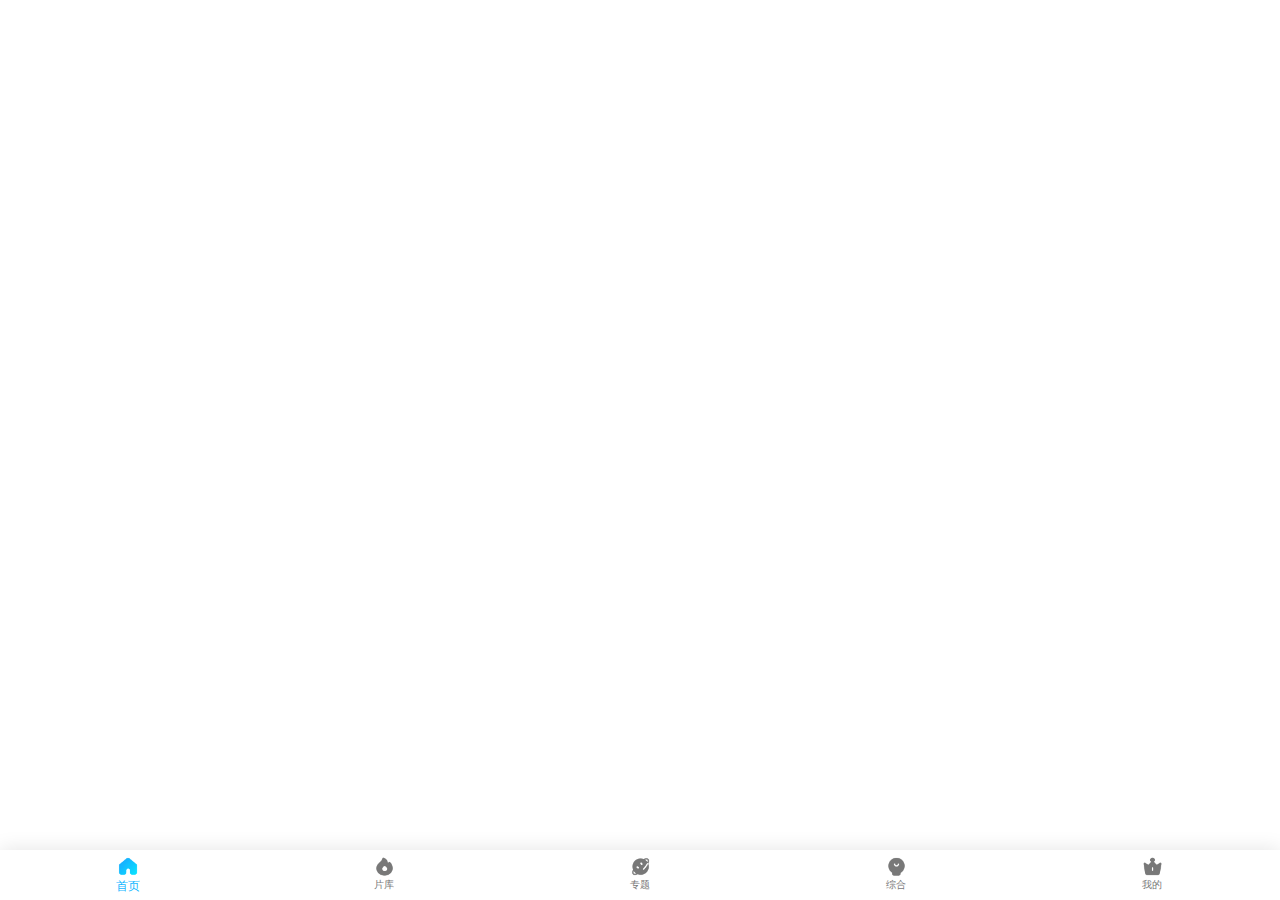
<file: index.html>
<!doctype html>
<html>
<head>
    <meta charset="UTF-8">
    <meta name="viewport" content="maximum-scale=1.0,minimum-scale=1.0,user-scalable=0,width=device-width,initial-scale=1.0"/>
    <meta name="format-detection" content="telephone=no,email=no,date=no,address=no">
    <title>底部导航</title>
    <link rel="stylesheet" type="text/css" href="./css/api.css"/>
    <link rel="stylesheet" type="text/css" href="./css/style.css"/>
    <style>
        header{ background:linear-gradient(to right,#f370af 0,#5515ee 100%); }
        header ul li { height: 0px; line-height: 0px; text-align: center; display: none; color: #323237; position: relative;font-size: 16px;  }
        header ul li.active{ display: block; }
        #footer{  background-color: #fff; height: 50px;box-shadow: 0px -1px 20px 0px rgba(0, 0, 0, 0.1);}
        #footer ul li{font-size: 10px; padding-top: 28px; background: url() no-repeat center 6px; background-size: auto 21px; text-align: center;color: #787878}
        #footer ul li.active{ color: #14b7ff; font-size: 12px;}
        #footer ul li:nth-child(1){ background-image: url(./image/home/hbv_home_icon_default_grey.png); }
        #footer ul li:nth-child(2){ background-image: url(./image/home/hbv_hot_icon_default_grey.png); }
        #footer ul li:nth-child(3){ background-image: url(./image/home/hbv_planet_icon_default_grey.png); }
        #footer ul li:nth-child(4){ background-image: url(./image/home/hbv_user_icon_default_grey.png); }
        #footer ul li:nth-child(5){ background-image: url(./image/home/hbv_vip_icon_default_grey.png); }
        #footer ul li:nth-child(1).active{ background-image: url(./image/home/hbv_home_icon_selected.png); }
        #footer ul li:nth-child(2).active{ background-image: url(./image/home/hbv_hot_icon_selected.png); }
        #footer ul li:nth-child(3).active{ background-image: url(./image/home/hbv_planet_icon_selected.png); }
        #footer ul li:nth-child(4).active{ background-image: url(./image/home/hbv_user_icon_selected.png); }
        #footer ul li:nth-child(5).active{ background-image: url(./image/home/hbv_vip_icon_selected.png); }
        .flex-con{
          overflow: auto
        }
    </style>
</head>
<body>
<div id="wrap" class="flex-wrap flex-vertical">
    <header>
        <ul>
            <li class="border-b active" ></li>
            <li class="border-b" ></li>
            <li class="border-b" ></li>
            <li class="border-b" ></li>
            <li class="border-b" ></li>
        </ul>
    </header>
    <div id="main" class="flex-con">

    </div>
    <div id="footer" class="border-t">
        <ul class="flex-wrap" >
            <li tapmode="hover" onclick="randomSwitchBtn( this );" class="flex-con active" >首页</li>
            <li tapmode="hover" onclick="randomSwitchBtn( this );" class="flex-con" >片库</li>
            <li tapmode="hover" onclick="randomSwitchBtn( this );" class="flex-con" >专题</li>
            <li tapmode="hover" onclick="randomSwitchBtn( this );" class="flex-con" >综合</li>
            <li tapmode="hover" onclick="randomSwitchBtn( this );" class="flex-con" >我的</li>
        </ul>
    </div>
</div>
</body>
</html>
<script type="text/javascript" src="script/api.js"></script>
<script type="text/javascript">
//苹果cms地址
$api.setStorage('api_url', "https://www.huatiantv.com/");
//安全码，要与后端一致
$api.setStorage('safety_code', "5578719");
</script>
<script src="./script/index.js"></script>
</file>
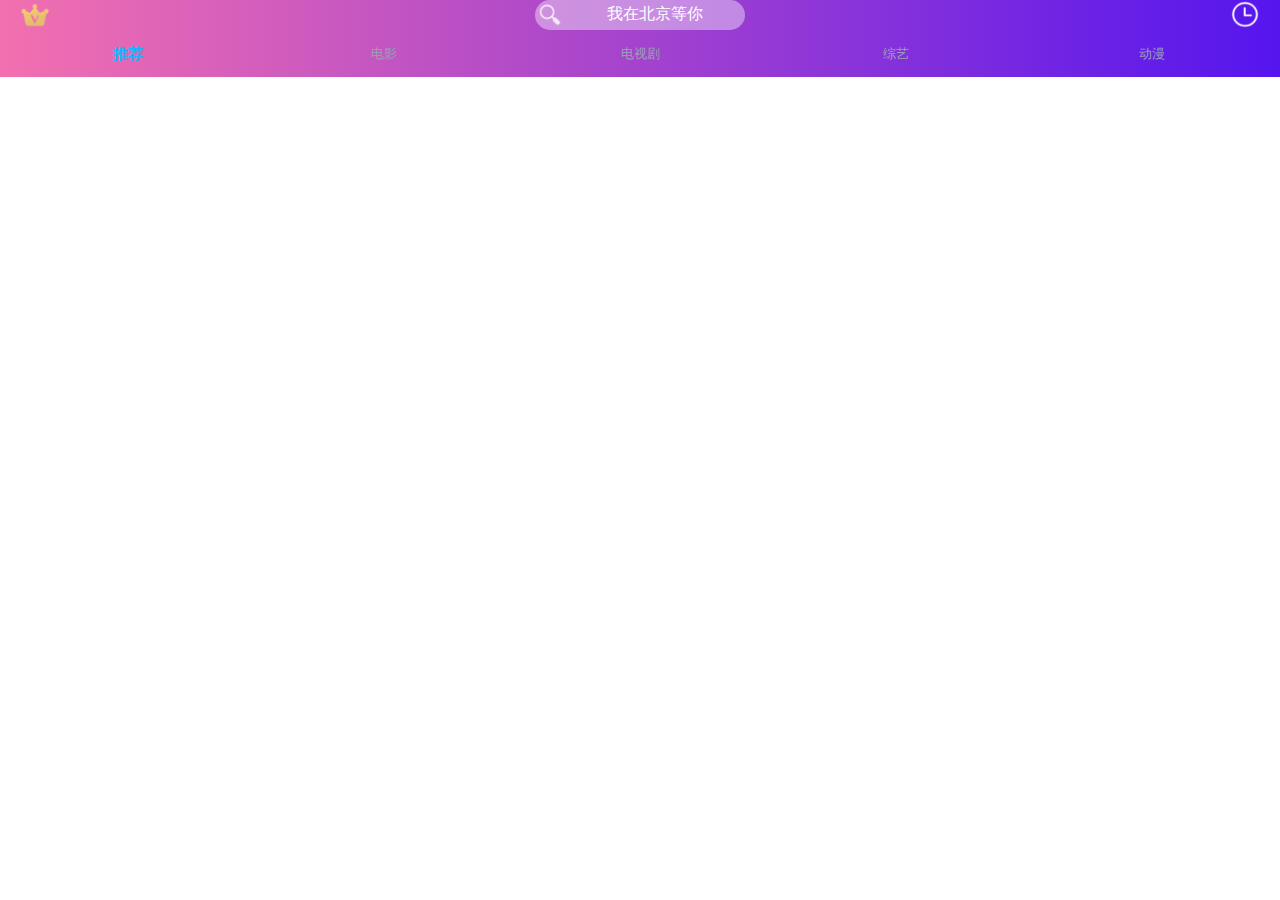
<file: html/frame0.html>
<!DOCTYPE html>
<html>

<head>
<!--资源来自三岁半资源网:https://sansuib.com-->
    <meta charset="utf-8">
    <meta name="viewport" content="maximum-scale=1.0,minimum-scale=1.0,user-scalable=0,width=device-width,initial-scale=1.0" />
    <meta name="format-detection" content="telephone=no,email=no,date=no,address=no">
    <title>首页</title>
    <link rel="stylesheet" type="text/css" href="../css/api.css" />
    <link rel="stylesheet" type="text/css" href="./frame/css/a.css" />
</head>

<body>
    <header id="header">
        <div class="left" tapmode="active">
            <div id="cityArrow" class="arrow-down"></div>
        </div>
        <div class="title">
            <div class="search" tapmode onclick="search()">
                <img src="../image/ic_action_search.png" alt="">
                <span>我在北京等你</span>
            </div>
        </div>
        <div class="right" tapmode onclick="history_vod()">
        </div>
    </header>
    <nav id="nav">
        <div class="menu selected" tapmode="selected" onclick="fnsetnavmenus(0);">推荐</div>
        <div class="menu"  tapmode="selected" onclick="fnsetnavmenus(1);">电影</div>
        <div class="menu"  tapmode="selected" onclick="fnsetnavmenus(2);">电视剧</div>
        <div class="menu"  tapmode="selected" onclick="fnsetnavmenus(3);">综艺</div>
        <div class="menu"  tapmode="selected" onclick="fnsetnavmenus(4);">动漫</div>
    </nav>
</body>
<script type="text/javascript" src="../script/api.js"></script>
<script src="./public/public_b.js"></script>
<script src="./frame/js/a.js"></script>

</html>
</file>
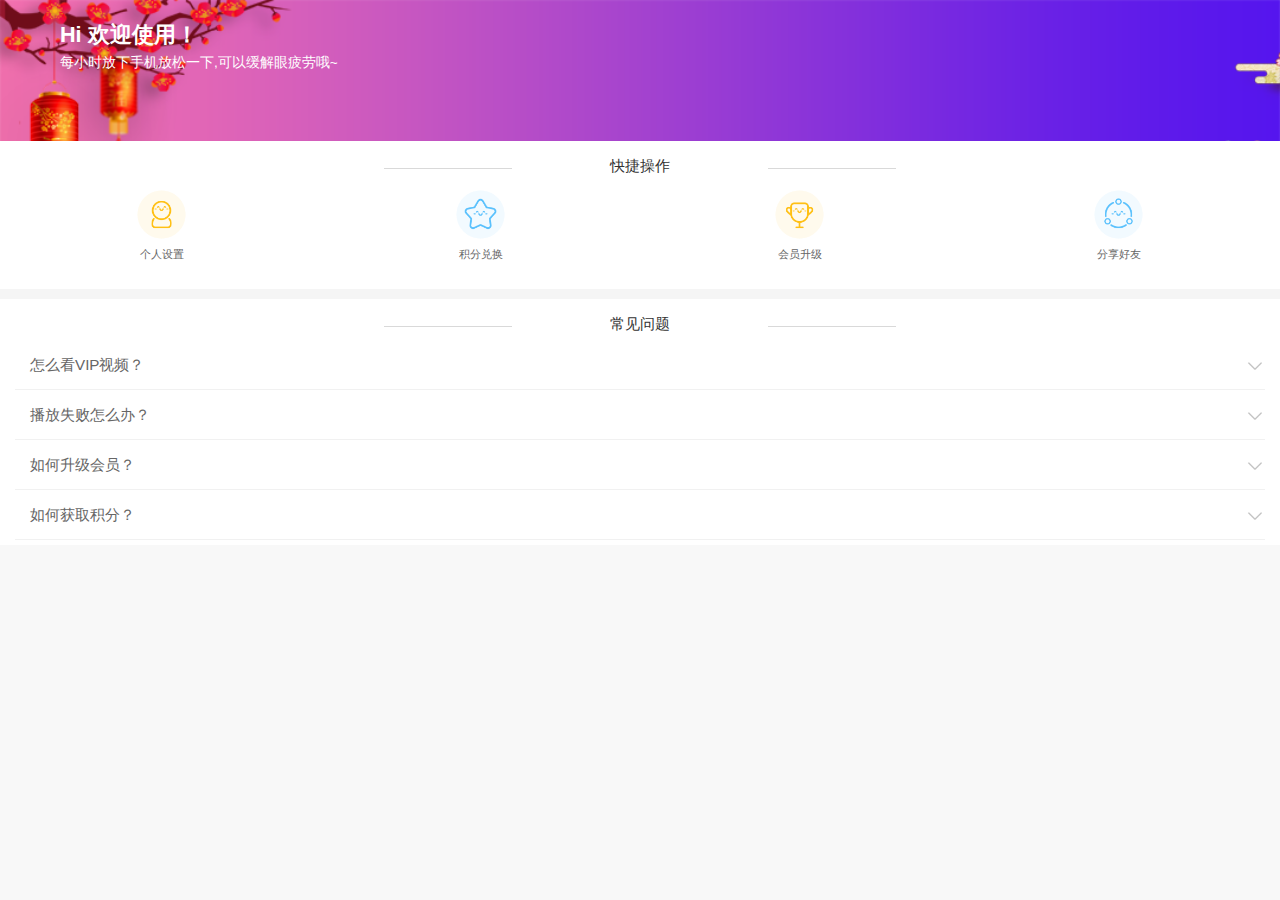
<file: html/help/help_frm.html>
<!doctype html>
<html>
<head>
    <meta charset="utf-8">
    <meta name="viewport" content="maximum-scale=1.0,minimum-scale=1.0,user-scalable=0,width=device-width,initial-scale=1.0"/>
    <meta name="format-detection" content="telephone=no,email=no,date=no,address=no">
    <link rel="stylesheet" href="./css/a.css">
</head>
<body>
    <section class="aui-flexView">
        <section class="aui-scrollView">
        
        <div class="aui-head-bg">
                <div class="aui-flex">
                    <div class="aui-flex-box">
                        <h2>Hi  欢迎使用！</h2>
                        <h3>每小时放下手机放松一下,可以缓解眼疲劳哦~</h3>
                    </div>
                </div>
            </div>

            <div class="aui-used-title-head">
                <h2>快捷操作</h2>
            </div>
            <div class="aui-used-layout">
                <a  onclick="toShezhi()" class="aui-grids-item">
                        <span class="aui-grids-item-img">
                            <img src="[data-uri]">
                        </span>
                    <span class="aui-grids-item-text">个人设置</span>
                </a>
                <a  onclick="toJifen()"  class="aui-grids-item">
                        <span class="aui-grids-item-img">
                            <img src="[data-uri]">
                        </span>
                    <span class="aui-grids-item-text">积分兑换</span>
                </a>
                <a  onclick="toUpvip()"  class="aui-grids-item">
                        <span class="aui-grids-item-img">
                            <img src="[data-uri]">
                        </span>
                    <span class="aui-grids-item-text">会员升级</span>
                </a>
               
                <a  onclick="toShare()" class="aui-grids-item">
                        <span class="aui-grids-item-img">
                            <img src="[data-uri]">
                        </span>
                    <span class="aui-grids-item-text">分享好友</span>
                </a>  
            </div>
            <div class="divHeight"></div>
 
            <div class="aui-used-title-head">
                <h2>常见问题</h2>
            </div>
            <div class="aui-problem">
                <ul class="accordion">
                    <li class="aui-menu-item b-line">
                        <div class="link">
                            怎么看VIP视频？
                            <i class="icon icon-dow"></i>
                        </div>
                        <div class="submenu" style="display: none;">
                            <p>首页点击对应平台→选择想看的视频→等待视频连接成功的提示后点击播放即可。</p>
                        </div>
                    </li>
                    <li class="aui-menu-item b-line">
                        <div class="link">
                            播放失败怎么办？
                            <i class="icon icon-dow"></i>
                        </div>
                        <div class="submenu" style="display: none;">
                            <p>可以尝试点击页面中的【更换线路】</p>
                        </div>
                    </li>
                    <li class="aui-menu-item b-line">
                        <div class="link">
                            如何升级会员？
                            <i class="icon icon-dow"></i>
                        </div>
                        <div class="submenu" style="display: none;">
                            <p>在会员中心点击【会员升级】，在页面中购买激活码（或者联系专属客服购买）后，在上方输入即可开通，</p>
                        </div>
                    </li>
                    <li class="aui-menu-item b-line">
                        <div class="link">
                           如何获取积分？
                            <i class="icon icon-dow"></i>
                        </div>
                        <div class="submenu" style="display: none;">
                            <p>在会员中心点击【分享好友】，获取二维码或邀请链接分享给好友，好友通过链接注册后即可获得积分；
                                  积分可以用来兑换会员！每日签到也可以领取积分！</p>
                        </div>
                    </li>

                </ul>
            </div>
        </section>

    </section>

</body>


<script type="text/javascript" src="../../script/api.js"></script>
<script type="text/javascript" src="../../script/jquery.js"></script>
<script type="text/javascript" src="../public/public.js"></script>
<script type="text/javascript" src="./js/a.js"></script>
</html>
</file>
<file: css/api.css>
html{
	font-family: sans-serif;
}
html,body,header,section,footer,div,ul,ol,li,img,a,span,em,del,legend,center,strong,var,fieldset,form,label,dl,dt,dd,cite,input,hr,time,mark,code,figcaption,figure,textarea,h1,h2,h3,h4,h5,h6,p{
	margin:0;
	border:0;
	padding:0;
	font-style:normal;
}
html,body {
	-webkit-touch-callout:none;
	-webkit-text-size-adjust:none;
	-webkit-tap-highlight-color:#fff;
	-webkit-user-select:none;
	background-color: #fff;
}
nav,article,aside,details,main,header,footer,section,fieldset,figcaption,figure{
	display: block;
}
img,a,button,em,del,strong,var,label,cite,small,time,mark,code,textarea{
	display:inline-block;
}
header,section,footer {
	position:relative;
}
ol,ul{
	list-style:none;
}
input,button,textarea {
	border:0;
	margin:0;
	padding:0;
	font-size:1em;
	line-height:1em;
	/*-webkit-appearance:none;*/
	background-color:rgba(0, 0, 0, 0);
}
span{
	display:inline-block;
}
a:active, a:hover {
  outline: 0;
}
a, a:visited{
	text-decoration:none;
}

label, .wordWrap{
    word-wrap: break-word;
    word-break: break-all;
}
table {
  border-collapse: collapse;
  border-spacing: 0;
}
td,th {
  padding: 0;
}
.clearfix:after{
	content: ' ';
	display: block;
	clear: both;
	visibility:hidden;
	line-height: 0;
	height:0;
}
.loading_more{
	display: block;
	height: 1.5em;
	width: 100%;
}
.loading_more:before {
	display: inline-block; vertical-align: text-bottom;
	content: ' '; height: 16px; width: 16px; margin-right: 6px;
	background: url(../image/loading_more.gif) no-repeat center;
	-webkit-background-size: contain;
	background-size: contain;
}
.loading_more:after {
	content: '';
}
</file>
<file: css/style.css>
html,body {  font-size:14px; height:100%;  }
.hover{ opacity: .8; }

.flex-wrap{ display: -webkit-box;	display: -webkit-flex;	display: flex; }
.flex-con{     -webkit-box-flex: 1;     -webkit-flex: 1;    flex: 1;}
.flex-vertical{ -webkit-box-orient: vertical;-webkit-flex-flow: column;flex-flow: column;}

.border-t,
.border-b{ position:relative;  }
.border-t:before,
.border-b:after{     content: '';     position: absolute;     left: 0;  top:0;     right:0;    height: 1px;     -webkit-transform: scaleY(0.5);             transform: scaleY(0.5);     -webkit-transform-origin: 0 0;             transform-origin: 0 0; }
.border-b:after{ top:auto; bottom:0;  }

#wrap{ height: 100%; }
</file>
<file: html/frame/css/a.css>
header {
    position: relative;
    width: 100%;
    height: 30px;
    background:linear-gradient(to right,#f370af 0,#5515ee 100%);
    text-align: center;
}
header .left .arrow-down {
    position: absolute;

    left: 20px;
    width: 30px;
    height: 30px;
    background-image: url(../../../image/left_bottom_tips_icon_vip.png);
    background-size: 30px 30px;
    -webkit-transition: all 200ms;
    transition: all 200ms;
}

header .title {
    position: relative;

    height: 30px;
    width: 100%;
}
header .title img{
    width: 30px;
    height: 30px;
    float: left;
}
header .title .search{
    width: 210px;
    height: 30px;
    margin: 0px auto;
    background-color: rgba(255,255,255,0.4);
    border-radius: 16px;
    color: #fff;
}
header .title .search span{
    margin-top: 4px;
}

header .right {
    position: absolute;
    bottom: 0;
    right: 20px;
    width: 30px;
    height: 30px;
    background: url(../../../image/home_history_icon.png);
    background-size: 30px 30px;
    background-position: center center;
    background-repeat: no-repeat;
}


nav {
    width: 100%;
    height: 47px;
    background:linear-gradient(to right,#f370af 0,#5515ee 100%);
    display: -webkit-box;
    display: -webkit-flex;
    display: flex;
    -webkit-box-orient: horizontal;
    -webkit-flex-flow: row;
    flex-flow: row;
}

nav .menu {
    width: 100%;
    -webkit-box-flex: 1;
    -webkit-flex: 1;
    flex: 1;
    height: 47px;
    line-height: 47px;
    color: #9aa0b7;
    font-size: 13px;
    text-align: center;
}

nav .selected {
    font-weight: bolder;
    color: #14b7ff;
    font-size: 15px;
}

.active {
    opacity: 0.7;
}
</file>
<file: html/help/css/a.css>
/* body{
    background-color:#181c28 ;
}
section {
    position: relative;
    width: 100%;
    height: auto;
    box-sizing: border-box;
    padding: 0 4px;
    margin-top: 20px;
    color: #e1e1e3;
}
.vod_list{ 
    margin: 14px;
    font-size: 16px;
}
.vod_list li {
    padding-bottom: 20px;
}
.vod_list li .icon-angle-right {
    float: right;
}
.right_span{
   float: left;
}
.active {
    opacity: 0.7;
} */

html,body {
    color: #333;
    margin: 0;
   /* height: 100%;  */
    font-family: "Myriad Set Pro","Helvetica Neue",Helvetica,Arial,Verdana,sans-serif;
    -webkit-font-smoothing: antialiased;
    -moz-osx-font-smoothing: grayscale;
    font-weight: normal;
}

* {
    -webkit-box-sizing: border-box;
    -moz-box-sizing: border-box;
    box-sizing: border-box;
}

a {
    text-decoration: none;
    color: #000;
}

a, label, button, input, select {
    -webkit-tap-highlight-color: rgba(0, 0, 0, 0);
}

img {
    border: 0;
}

body {
    background: #f8f8f8;
    color: #666;
}

html, body, div, dl, dt, dd, ol, ul, li, h1, h2, h3, h4, h5, h6, p, blockquote, pre, button, fieldset, form, input, legend, textarea, th, td {
    margin: 0;
    padding: 0;
}

a {
    text-decoration: none;
    color: #08acee;
}

button {
    outline: 0;
}

img {
    border: 0;
}

button,input,optgroup,select,textarea {
    margin: 0;
    font: inherit;
    color: inherit;
    outline: none;
}

li {
    list-style: none;
}

a {
    color: #666;
}



.aui-head-bg {
    background-image: url([data-uri]);
    background-size: cover;
    width: 100%;
   /* padding: 2rem 0;  */

    padding-top: 10px;
    padding-bottom: 54px;

}






.clearfix::after {
    clear: both;
    content: ".";
    display: block;
    height: 0;
    visibility: hidden;
}

.clearfix {
}

.divHeight {
    width: 100%;
    height: 10px;
    background: #f5f5f5;
    position: relative;
    overflow: hidden;
}

.r-line {
    position: relative;
}

.r-line:after {
    content: '';
    position: absolute;
    z-index: 0;
    top: 0;
    right: 0;
    height: 100%;
    border-right: 1px solid #D9D9D9;
    -webkit-transform: scaleX(0.5);
    transform: scaleX(0.5);
    -webkit-transform-origin: 100% 0;
    transform-origin: 100% 0;
}

.b-line {
    position: relative;
}

.b-line:after {
    content: '';
    position: absolute;
    z-index: 2;
    bottom: 0;
    left: 0;
    width: 100%;
    height: 1px;
    border-bottom: 1px solid #e2e2e2;
    -webkit-transform: scaleY(0.5);
    transform: scaleY(0.5);
    -webkit-transform-origin: 0 100%;
    transform-origin: 0 100%;
}

.aui-flex {
    display: -webkit-box;
    display: -webkit-flex;
    display: flex;
    -webkit-box-align: center;
    -webkit-align-items: center;
    align-items: center;
   padding: 10px 0 10px 60px;
    position: relative;
}

.aui-flex-box h2 {
    color: #fff;
    font-size: 1.35rem;
    margin-bottom: 0.3rem;
}

.aui-flex-box {
    -webkit-box-flex: 1;
    -webkit-flex: 1;
    flex: 1;
    min-width: 0;
    font-size: 14px;
    color: #333;
}



.aui-flex-box h3 {
    color: #fff;
    font-size: 0.85rem;
    margin-bottom: 0.3rem;
    font-weight: normal;
}

/* 必要布局样式css */
.aui-flexView {
    width: 100%;
    height: 100%;
    margin: 0 auto;
    display: -webkit-box;
    display: -webkit-flex;
    display: -ms-flexbox;
    display: flex;
    -webkit-box-orient: vertical;
    -webkit-box-direction: normal;
    -webkit-flex-direction: column;
    -ms-flex-direction: column;
    flex-direction: column;
}

.aui-scrollView {
    width: 100%;
    height: 100%;
    -webkit-box-flex: 1;
    -webkit-flex: 1;
    -ms-flex: 1;
    flex: 1;
    overflow-y: auto;
    overflow-x: hidden;
    -webkit-overflow-scrolling: touch;
    position: relative;
    margin-top: 0;
    padding-bottom: 44px;
}

.aui-navBar {
    height: 44px;
    position: relative;
    display: -webkit-box;
    display: -webkit-flex;
    display: -ms-flexbox;
    display: flex;
    z-index: 1002;
    background: #f6f6f6;
}

.aui-navBar-item {
    height: 44px;
    min-width: 25%;
    -webkit-box-flex: 0;
    -webkit-flex: 0 0 25%;
    -ms-flex: 0 0 25%;
    flex: 0 0 25%;
    padding: 0 0.9rem;
    display: -webkit-box;
    display: -webkit-flex;
    display: -ms-flexbox;
    display: flex;
    -webkit-box-align: center;
    -webkit-align-items: center;
    -ms-flex-align: center;
    align-items: center;
    font-size: 0.7rem;
    white-space: nowrap;
    overflow: hidden;
    color: #808080;
    position: relative;
}

.aui-navBar-item:first-child {
    -webkit-box-ordinal-group: 2;
    -webkit-order: 1;
    -ms-flex-order: 1;
    order: 1;
    margin-right: -25%;
    font-size: 0.9rem;
    font-weight: bold;
}

.aui-navBar-item:last-child {
    -webkit-box-ordinal-group: 4;
    -webkit-order: 3;
    -ms-flex-order: 3;
    order: 3;
    -webkit-box-pack: end;
    -webkit-justify-content: flex-end;
    -ms-flex-pack: end;
    justify-content: flex-end;
}

.aui-center {
    -webkit-box-ordinal-group: 3;
    -webkit-order: 2;
    -ms-flex-order: 2;
    order: 2;
    display: -webkit-box;
    display: -webkit-flex;
    display: -ms-flexbox;
    display: flex;
    -webkit-box-pack: center;
    -webkit-justify-content: center;
    -ms-flex-pack: center;
    justify-content: center;
    -webkit-box-align: center;
    -webkit-align-items: center;
    -ms-flex-align: center;
    align-items: center;
    height: 44px;
    width: 50%;
    margin-left: 25%;
}

.aui-center-title {
    text-align: center;
    width: 100%;
    white-space: nowrap;
    overflow: hidden;
    display: block;
    text-overflow: ellipsis;
    font-size: 0.95rem;
    color: #333;
}

.icon {
    width: 20px;
    height: 20px;
    display: block;
    border: none;
    float: left;
    background-size: 20px;
    background-repeat: no-repeat;
}

.icon-return {
    background-image: url("[data-uri]");
}

.aui-used-banner {
    width: 100%;
    height: auto;
}

.aui-used-banner img {
    width: 100%;
    height: auto;
    display: block;
    border: none;
}

.aui-selling-box {
    width: 100%;
    position: relative;
    overflow: hidden;
}

.aui-selling-bg {
    background: #fff;
    box-shadow: 0 2px 15px #d6d6d6;
    padding: 20px;
    margin: 15px;
}

.icon-address {
    background-image: url('[data-uri]');
}

.icon-phone {
    background-image: url('[data-uri]');
}

.aui-selling-bg .aui-flex {
    background: #f8f8f8;
    margin-bottom: 1rem;
}

.aui-selling-bg .aui-flex input {
    background: none;
    border: none;
    padding-left: 5px;
    font-size: 0.85rem;
    height: 20px;
    line-height: 20px;
}

.aui-used-btn {
    margin-bottom: 1.2rem;
}

.aui-used-btn button {
    background: #f9712c;
    line-height: 45px;
    color: #fff;
    font-size: 0.95rem;
    width: 100%;
    border: none;
    border-radius: 2px;
}

.aui-used-title h2 {
    color: #f9712c;
    font-size: 0.95rem;
    font-weight: normal;
    width: 100%;
    text-align: center;
}

.aui-flex-address {
    position: relative;
    padding-right: 0.5rem;
    font-size: 0.85rem;
}

.aui-flex-address:after {
    content: '';
    position: absolute;
    z-index: 0;
    top: 2px;
    right: 0;
    height: 80%;
    border-right: 1px solid #D9D9D9;
    -webkit-transform: scaleX(0.5);
    transform: scaleX(0.5);
    -webkit-transform-origin: 100% 0;
    transform-origin: 100% 0;
}

.aui-selling-bg .aui-flex-box {
    padding-left: 0.5rem;
}

.aui-used-news {
    height: 44px;
    line-height: 44px;
    text-align: center;
    padding: 0 20px;
}

.aui-used-news p {
    color: #999;
    font-size: 0.85rem;
    line-height: 1.2;
    overflow: hidden;
    text-overflow: ellipsis;
    display: -webkit-box;
    -webkit-box-orient: vertical;
    -webkit-line-clamp: 1;
}

.aui-used-layout {
    background: #fff;
    position: relative;
    padding: 0 2px 15px 2px;
    overflow: hidden;
}

.aui-grids-item {
    position: relative;
    float: left;
    padding: 10px 10px 12px 10px;
    width: 25%;
    box-sizing: border-box;
}

.aui-grids-item-img {
    text-align: center;
    width: 100%;
    display: block;
    color: #323232;
    font-size: 1rem;
}

.aui-grids-item-img img {
    width: 55px;
    height: 55px;
    display: block;
    border: none;
    margin: 0 auto;
}

.aui-grids-item-text {
    text-align: center;
    width: 100%;
    display: block;
    color: #666666;
    font-size: 0.7rem;
    padding-top: 5px;
}
/*
.aui-grids-item:not(:nth-child(5n)):before {
    content: '';
    width: 0;
    height: 0;
    border-width: 5px 0px 5px 8px;
    border-style: solid;
    border-color: transparent transparent transparent #cccccc;
    position: absolute;
    top: 32%;
    right: -4px;
    border-radius: 1px;
}
*/
.aui-footer {
    width: 100%;
    position: relative;
    z-index: 100;
    display: -webkit-box;
    display: -webkit-flex;
    display: -ms-flexbox;
    display: flex;
    -webkit-box-align: center;
    -webkit-align-items: center;
    -ms-flex-align: center;
    align-items: center;
    padding: 7px 5px 7px 5px;
    background: #ffffff;
}

.aui-footer:after {
    content: '';
    position: absolute;
    z-index: 0;
    top: -1px;
    left: 0;
    width: 100%;
    height: 1px;
    border-top: 1px solid #ddd;
    -webkit-transform: scaleY(0.5);
    transform: scaleY(0.5);
    -webkit-transform-origin: 0 100%;
    transform-origin: 0 100%;
}

.aui-tabBar-item {
    -webkit-box-flex: 1;
    -webkit-flex: 1;
    -ms-flex: 1;
    flex: 1;
    display: -webkit-box;
    display: -webkit-flex;
    display: -ms-flexbox;
    display: flex;
    -webkit-box-orient: vertical;
    -webkit-box-direction: normal;
    -webkit-flex-direction: column;
    -ms-flex-direction: column;
    flex-direction: column;
    -webkit-box-pack: center;
    -webkit-justify-content: center;
    -ms-flex-pack: center;
    justify-content: center;
    -webkit-box-align: center;
    -webkit-align-items: center;
    -ms-flex-align: center;
    align-items: center;
    color: #979797;
}

.aui-tabBar-item-text {
    display: inline-block;
    font-size: 0.65rem;
    color: #505050;
    padding-top: 2px;
}

.aui-tabBar-item-active .aui-tabBar-item-text {
    color: #ff651b;
}

.icon-home {
    background-image: url('[data-uri]');
}

.icon-loan {
    background-image: url('[data-uri]');
}

.icon-find {
    background-image: url('[data-uri]');
}

.icon-car {
    background-image: url('[data-uri]');
}

.icon-me {
    background-image: url('[data-uri]');
}

.aui-footer-fixed {
    position: fixed;
    bottom: 0;
    left: 0;
    z-index: 49;
}

.aui-used-title-head {
    width: 100%;
    text-align: center;
    background: #fff;
    padding-top: 15px;
}

.aui-used-title-head h2 {
    font-weight: normal;
    color: #333;
    font-size: 0.95rem;
    position: relative;
}

.aui-used-title-head h2:after {
    content: '';
    position: absolute;
    z-index: 0;
    top: 10px;
    left: 50%;
    width: 10%;
    margin-left: -20%;
    height: 1px;
    border-bottom: 2px solid #D9D9D9;
    -webkit-transform: scaleY(0.5);
    transform: scaleY(0.5);
    -webkit-transform-origin: 0 100%;
    transform-origin: 0 100%;
}

.aui-used-title-head h2:before {
    content: '';
    position: absolute;
    z-index: 0;
    top: 10px;
    right: 50%;
    width: 10%;
    margin-right: -20%;
    height: 1px;
    border-bottom: 2px solid #D9D9D9;
    -webkit-transform: scaleY(0.5);
    transform: scaleY(0.5);
    -webkit-transform-origin: 0 100%;
    transform-origin: 0 100%;
}

.aui-used-layout-large .aui-grids-item {
    width: 50%;
}

.aui-used-layout-large .aui-grids-item-img img {
    width: 50%;
    height: 50%;
}

.aui-used-layout-large .aui-grids-item:not(:nth-child(5n)):before {
    display: none;
}

.submenu {
    display: none;
    position: relative;
    background: #f3f3f3;
}

.accordion {
    padding: 5px 15px;
}

.aui-menu-item {
    /* height: 40px; */
    line-height: 40px;
    padding: 5px 0;
}

.accordion li i {
    position: absolute;
    color: #a7a7a7;
    -webkit-transition: all .4s ease;
    -o-transition: all .4s ease;
    transition: all .4s ease;
    background-size: 16px;
}

.link {
    font-size: 0.95rem;
    padding-left: 15px;
}

.submenu p {
    font-size: 0.8rem;
    line-height: 20px;
    padding: 10px;
}

.aui-icon-q {
    background-image: url('[data-uri]');
    background-size: 16px;
    box-sizing: border-box;
    width: 16px;
    height: 16px;
    position: absolute;
    left: 0;
    top: 16px;
}

.accordion .icon-dow {
    position: absolute;
    background-size: 20px;
    right: 0;
    top: 16px;
    background-image: url('[data-uri]');
}

.accordion li.open i.icon-dow {
    -webkit-transform: rotate(180deg);
    -ms-transform: rotate(180deg);
    -o-transform: rotate(180deg);
    transform: rotate(180deg);
}

.accordion li.open i.icon-dow {
    background-image: url('[data-uri]');
}

.accordion li.open i.aui-icon-q {
    background-image: url('[data-uri]');
    background-size: 16px;
}

.accordion li.open .link {
    color: #ffc117;
}

.icon-a {
    position: absolute;
    top: 0;
    left: 0;
    background-size: 16px;
    background: url([data-uri]) no-repeat left .09333rem;
}

.aui-problem {
    background: #fff;
}
</file>
